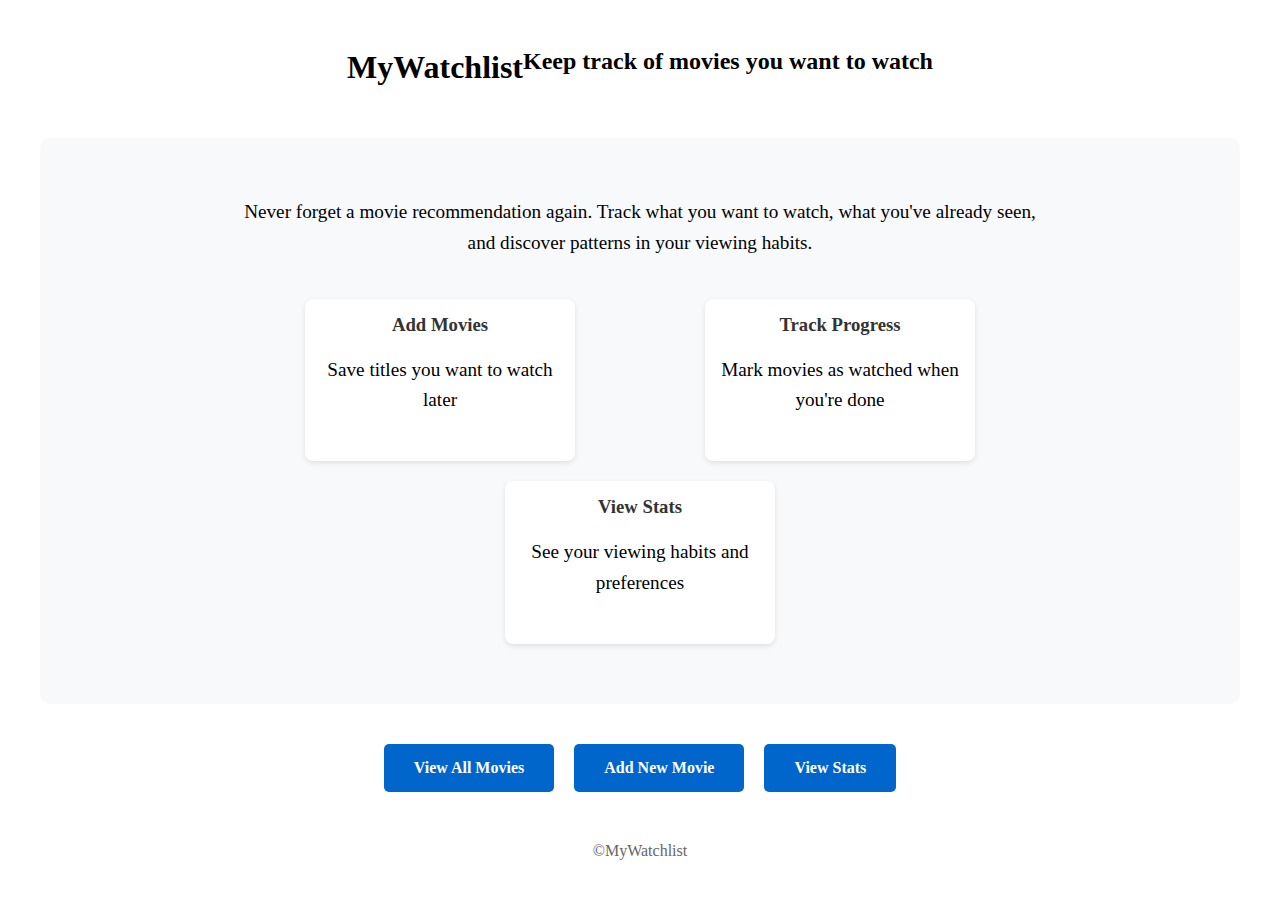
<file: index.html>
<!DOCTYPE html>
<html>

<head>
    <meta charset="utf-8">
    <meta http-equiv="X-UA-Compatible" content="IE=edge">
    <title>MyWatchlist</title>
    <meta name="description" content="Keep track of movies you want to watch">
    <meta name="viewport" content="width=device-width, initial-scale=1">
    <link rel="stylesheet" href="css/style.css">
    <script src="js/main.js" type="module"></script>
</head>

<body>
    <div class="landing-container">
        <div class="header">
            <h1>MyWatchlist</h1>
            <h2>Keep track of movies you want to watch</h2>
        </div>
        
        <div class="hero-section">
            <div class="hero-content">
                <p>Never forget a movie recommendation again. Track what you want to watch, 
                what you've already seen, and discover patterns in your viewing habits.</p>
                
                <div class="feature-list">
                    <div class="feature">
                        <h3>Add Movies</h3>
                        <p>Save titles you want to watch later</p>
                    </div>
                    <div class="feature">
                        <h3>Track Progress</h3>
                    <p>Mark movies as watched when you're done</p>
                    </div>
                    <div class="feature">
                        <h3>View Stats</h3>
                        <p>See your viewing habits and preferences</p>
                    </div>
                </div>
            </div>
        </div>
        
        <nav class="main-navigation">
            <a href="all-movies.html" class="nav-button">View All Movies</a>
            <a href="add-movie.html" class="nav-button">Add New Movie</a>
            <a href="stats.html" class="nav-button">View Stats</a>
        </nav>
        
        <footer>
            <p>&copy;MyWatchlist</p>
        </footer>
    </div>
</body>

</html>
</file>
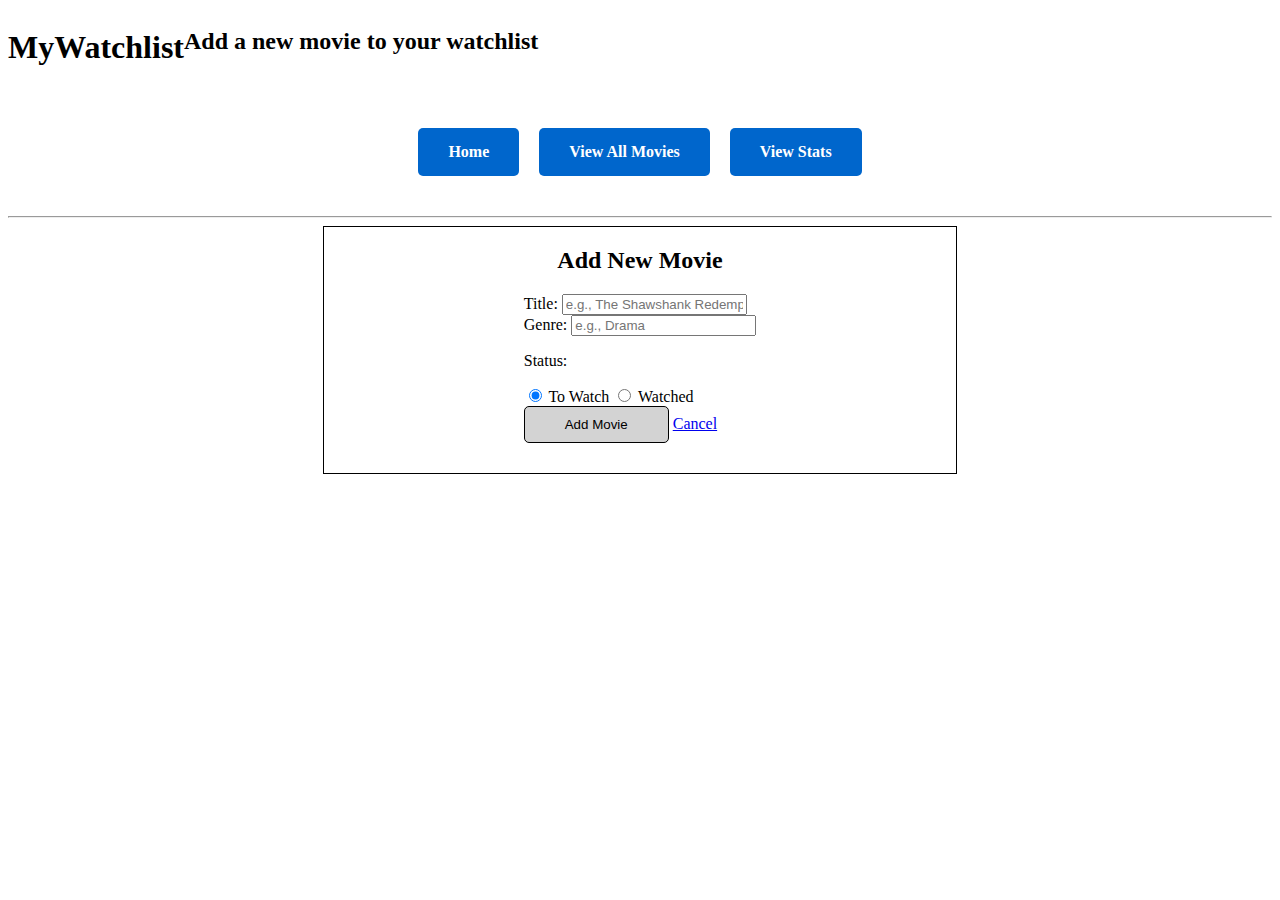
<file: add-movie.html>
<!DOCTYPE html>
<html>

<head>
    <meta charset="utf-8">
    <meta http-equiv="X-UA-Compatible" content="IE=edge">
    <title>Add Movie - MyWatchlist</title>
    <meta name="description" content="Add a new movie to your watchlist">
    <meta name="viewport" content="width=device-width, initial-scale=1">
    <link rel="stylesheet" href="css/style.css">
</head>

<body>
    <div class="header">
        <h1>MyWatchlist</h1>
        <h2>Add a new movie to your watchlist</h2>
    </div>
    
    <nav class="main-navigation">
        <a href="index.html" class="nav-button">Home</a>
        <a href="all-movies.html" class="nav-button">View All Movies</a>
        <a href="stats.html" class="nav-button">View Stats</a>
    </nav>
    
    <hr>

    <div class="add-form-container">
        <div class="add-form">
            <h2>Add New Movie</h2>
            <div id="success-message"></div>
            <form id="add-movie-form">
                <!-- ID generates itself -->
                <input type="hidden" id="movie-id" name="movie-id">
                
                <div class="form-group">
                    <label for="movie-title">Title:</label>
                    <input type="text" id="movie-title" name="movie-title" required placeholder="e.g., The Shawshank Redemption">
                </div>
                
                <div class="form-group">
                    <label for="movie-genre">Genre:</label>
                    <input type="text" id="movie-genre" name="movie-genre" required placeholder="e.g., Drama">
                </div>
                
                <div class="form-group">
                    <p class="status-label">Status:</p>
                    <div class="radio-group">
                        <label class="radio-label">
                            <input type="radio" name="movie-status" id="status-towatch" value="towatch" checked>
                            To Watch
                        </label>
                        <label class="radio-label">
                            <input type="radio" name="movie-status" id="status-watched" value="watched">
                            Watched
                        </label>
                    </div>
                </div>
                
                <div class="form-actions">
                    <button type="submit" class="primary-button">Add Movie</button>
                    <a href="all-movies.html" class="cancel-button">Cancel</a>
                </div>
            </form>
        </div>
    </div>

    <script src="js/add-movie.js" type="module"></script>
</body>

</html>
</file>
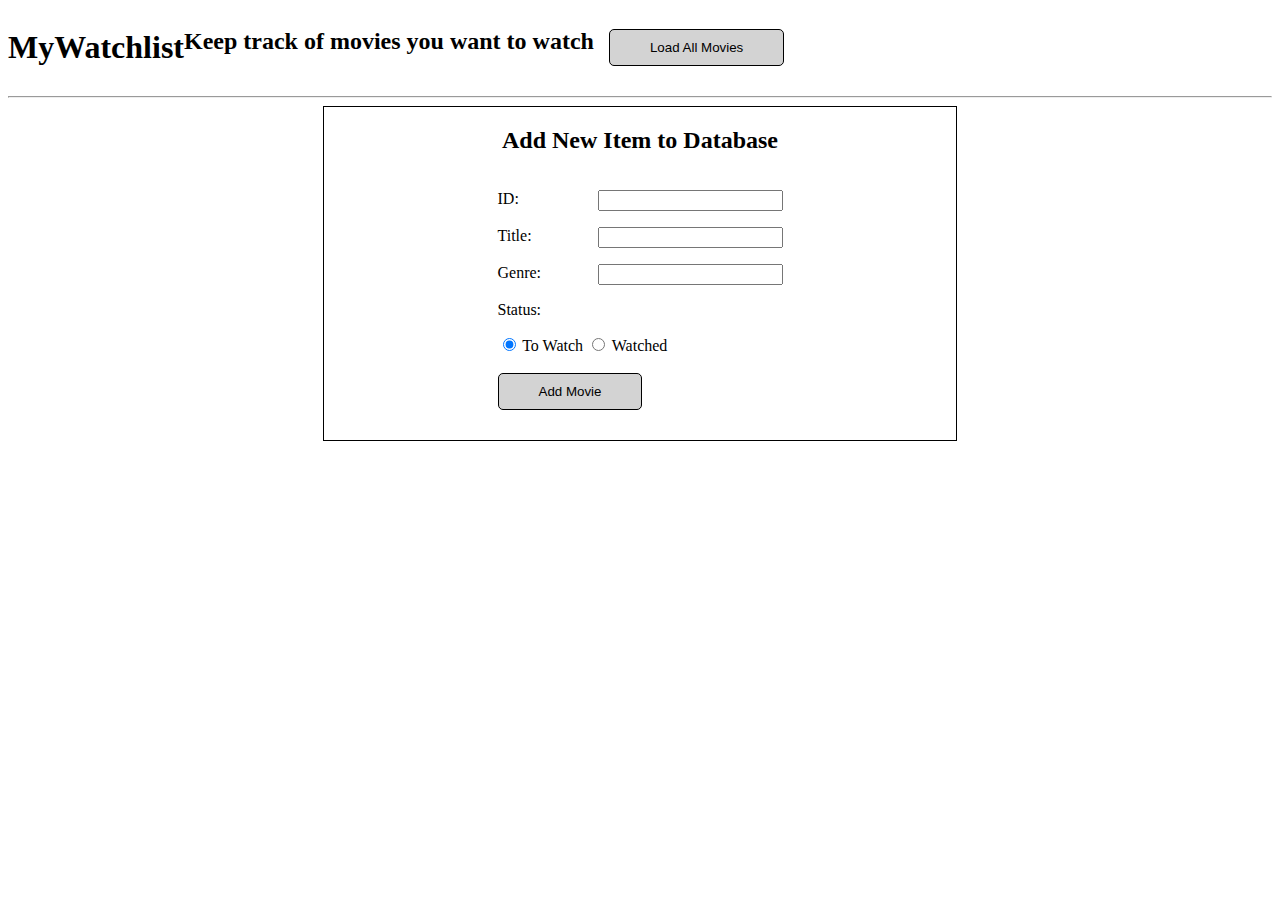
<file: all-movies.html>
<!DOCTYPE html>
<html>

<head>
    <meta charset="utf-8">
    <meta http-equiv="X-UA-Compatible" content="IE=edge">
    <title>MyWatchlist</title>
    <meta name="description" content="">
    <meta name="viewport" content="width=device-width, initial-scale=1">
    <link rel="stylesheet" href="css/style.css">
</head>

<body>
    <div class="header" >
    <h1>MyWatchlist</h1>
    <h2>Keep track of movies you want to watch</h2>
    
    <button id="load-data">Load All Movies</button>
    </div>
    
    
    <hr>

    <div class="add-form">
    <h2>Add New Item to Database</h2>
    
    
    


    <form id="add-movie-form">
        <p><label for="movie-id">ID:</label>
        <input type="text" id="movie-id" name="movie-id" required></p>
        <p><label for="movie-title">Title:</label>
        <input type="text" id="movie-title" name="movie-title" required></p>
        <p><label for="movie-genre">Genre:</label>
        <input type="text" id="movie-genre" name="movie-genre" required></p>
        <p>Status:</p>
        <div class="radio-group">
            <label>
                <input type="radio" name="movie-status" id="status-towatch" value="towatch" checked>
                To Watch
            </label>
            <label>
                <input type="radio" name="movie-status" id="status-watched" value="watched">
                Watched
            </label>
        </div>
        <br>
        <button type="submit">Add Movie</button>
    </form>
    </div>
    
    <p id="lambda-info">
        <!-- loaded with AJAX -->
    </p>  

    <!-- Include the external JavaScript file -->
    <script src="js/all-movies.js"></script>
</body>

</html>
</file>
<file: css/style.css>
.header{
  display:inline-flex;

  button{
    margin: auto auto auto 15px;
    padding: 10px 40px;
  }
}

button{
  background-color: lightgray;
  cursor: pointer;
  border: 1px solid;
  border-radius: 5px;
}

.add-form{
  display: flex;
  flex-direction: column;
  align-items: center;
  border: 1px solid;
  margin: auto;
  width: 50%;
  padding-bottom: 30px;

  button{
    padding: 10px 40px;
  }
  form p{
    display: flex;
  }
  form label{
    width: 100px;
  }
}

table{
  margin: auto;
  border: 1px solid;
  width: 80%;
  border-collapse: collapse;
}

table th{
  background-color: lightgray;
  padding: 10px;
  text-align: left;
  border: 1px solid;
}

table td{
  padding: 10px;
  border: 1px solid;
  width: 25%;
}

table button{
  padding: 5px 20px;
}

/* Landing Page Styles */
.landing-container {
  max-width: 1200px;
  margin: 0 auto;
  padding: 20px;
  text-align: center;
}

.hero-section {
  padding: 40px 0;
  margin: 30px 0;
  background-color: #f8f9fa;
  border-radius: 10px;
}

.hero-content {
  max-width: 800px;
  margin: 0 auto;
}

.hero-content p {
  font-size: 1.2rem;
  margin-bottom: 30px;
  line-height: 1.6;
}

.feature-list {
  display: flex;
  justify-content: space-around;
  flex-wrap: wrap;
  margin-top: 40px;
}

.feature {
  flex: 0 0 30%;
  margin-bottom: 20px;
  padding: 15px;
  border-radius: 8px;
  background-color: white;
  box-shadow: 0 2px 5px rgba(0,0,0,0.1);
}

.feature h3 {
  margin-top: 0;
  color: #333;
}

.main-navigation {
  display: flex;
  justify-content: center;
  gap: 20px;
  margin: 40px 0;
  flex-wrap: wrap;
}

.nav-button {
  display: inline-block;
  padding: 15px 30px;
  background-color: #0066cc;
  color: white;
  text-decoration: none;
  border-radius: 5px;
  font-weight: bold;
  transition: background-color 0.3s;
}

.nav-button:hover {
  background-color: #0052a3;
}

footer {
  margin-top: 50px;
  color: #666;
}

@media (max-width: 768px) {
  .feature-list {
    flex-direction: column;
  }
  
  .feature {
    flex: 0 0 100%;
  }
  
  .main-navigation {
    flex-direction: column;
  }
}




/* Movie Cards Styling */
.movie-cards-container {
  display: flex;
  flex-wrap: wrap;
  gap: 20px;
  margin-top: 20px;
}

.movie-card {
  background-color: white;
  border-radius: 8px;
  box-shadow: 0 2px 5px rgba(0, 0, 0, 0.1);
  padding: 20px;
  width: calc(33.333% - 20px);
  min-width: 250px;
  transition: transform 0.2s, box-shadow 0.2s;
  position: relative;
  border-top: 5px solid #ccc;
}

.movie-card:hover {
  transform: translateY(-5px);
  box-shadow: 0 5px 15px rgba(0, 0, 0, 0.1);
}

.movie-card.status-watched {
  border-top-color: #4CAF50;
}

.movie-card.status-towatch {
  border-top-color: #2196F3;
}

.movie-title {
  margin-top: 0;
  margin-bottom: 10px;
  font-size: 1.2rem;
  color: #333;
}

.movie-genre {
  color: #666;
  margin-bottom: 15px;
}

.movie-status {
  margin-bottom: 15px;
}

.status-badge {
  display: inline-block;
  padding: 3px 8px;
  border-radius: 12px;
  font-size: 0.8rem;
  font-weight: bold;
}

.status-watched .status-badge {
  background-color: #E8F5E9;
  color: #2E7D32;
}

.status-towatch .status-badge {
  background-color: #E3F2FD;
  color: #0D47A1;
}

.movie-actions {
  display: flex;
  justify-content: flex-start;
  gap: 10px;
  margin-top: 15px;
}

.movie-actions button {
  padding: 8px 12px;
  border: none;
  border-radius: 4px;
  cursor: pointer;
  font-weight: 500;
  transition: background-color 0.2s;
}

.delete-btn {
  background-color: #ffebee;
  color: #c62828;
}

.delete-btn:hover {
  background-color: #ffcdd2;
}

.watch-btn {
  background-color: #e8f5e9;
  color: #2e7d32;
}

.watch-btn:hover {
  background-color: #c8e6c9;
}

/* Responsive adjustments */
@media (max-width: 768px) {
  .movie-card {
      width: 100%;
  }
}

.empty-message {
  text-align: center;
  color: #666;
  margin: 40px 0;
  font-style: italic;
}
</file>
